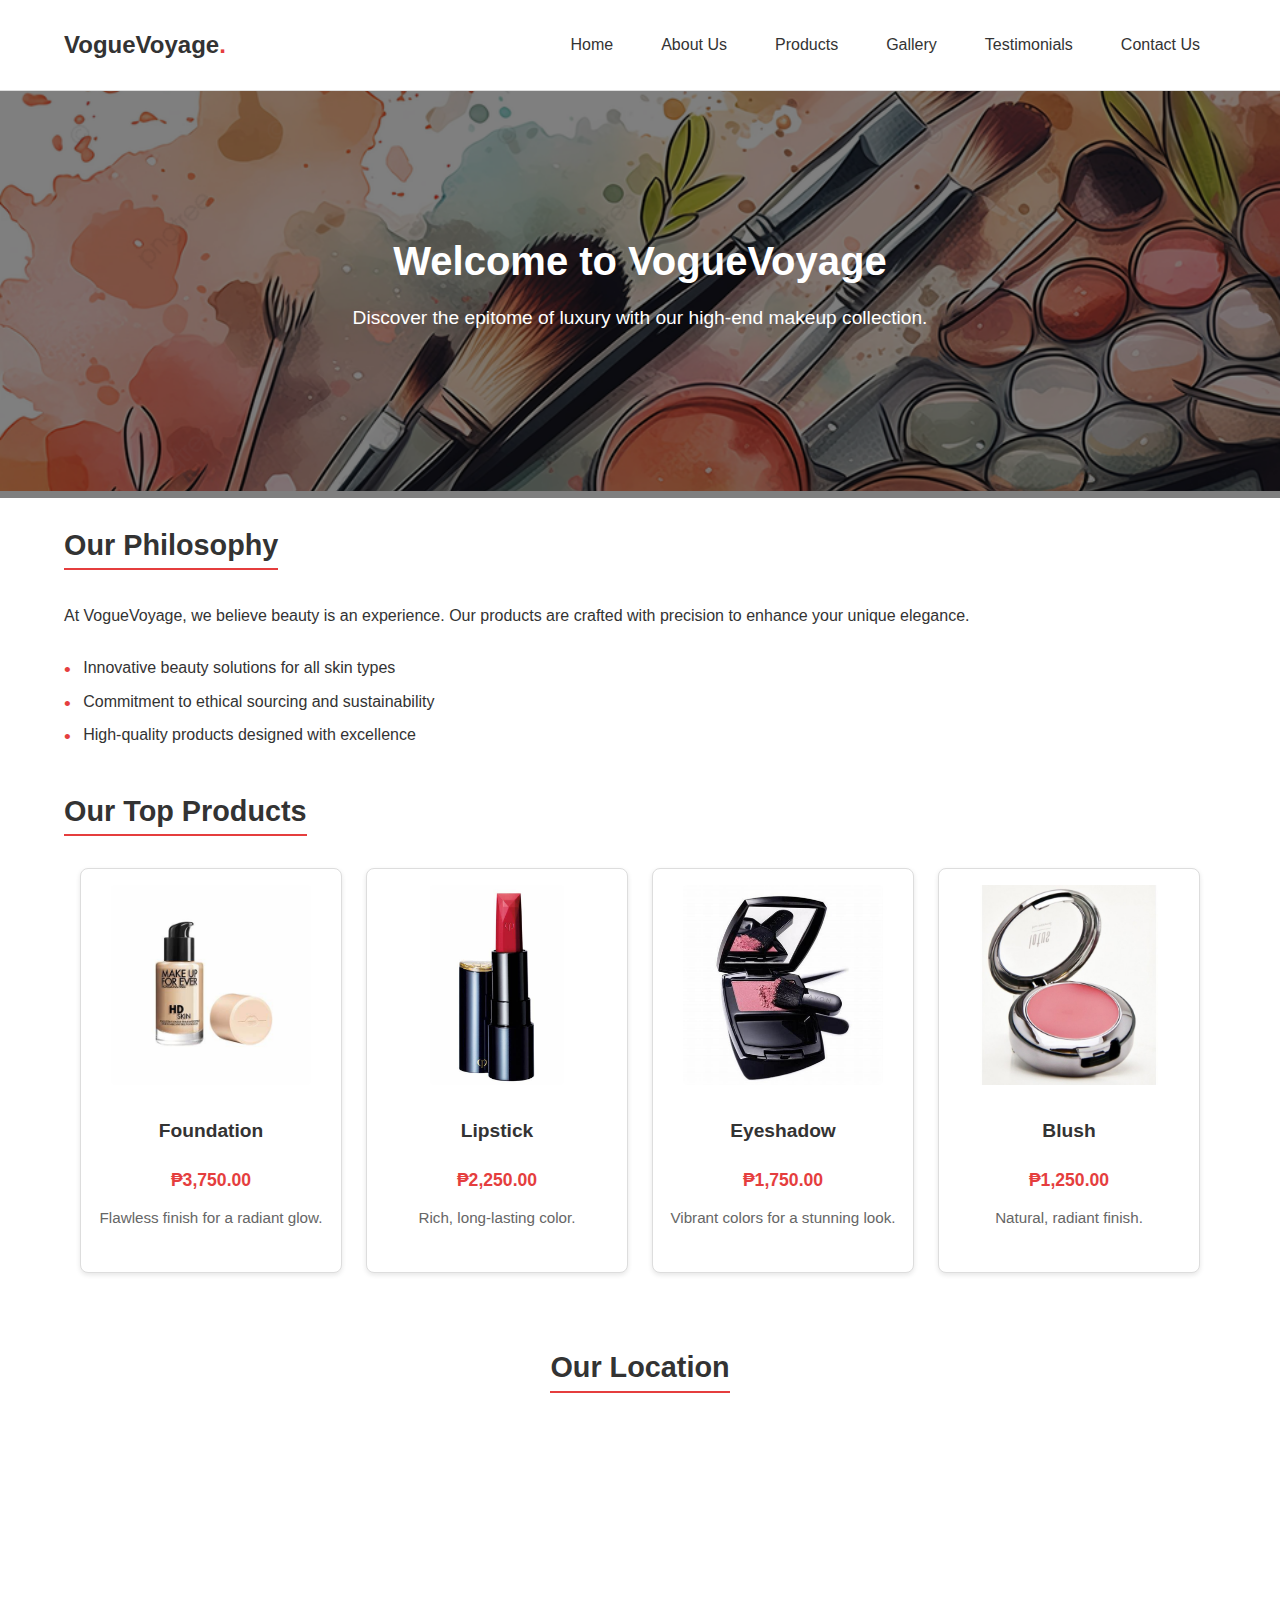
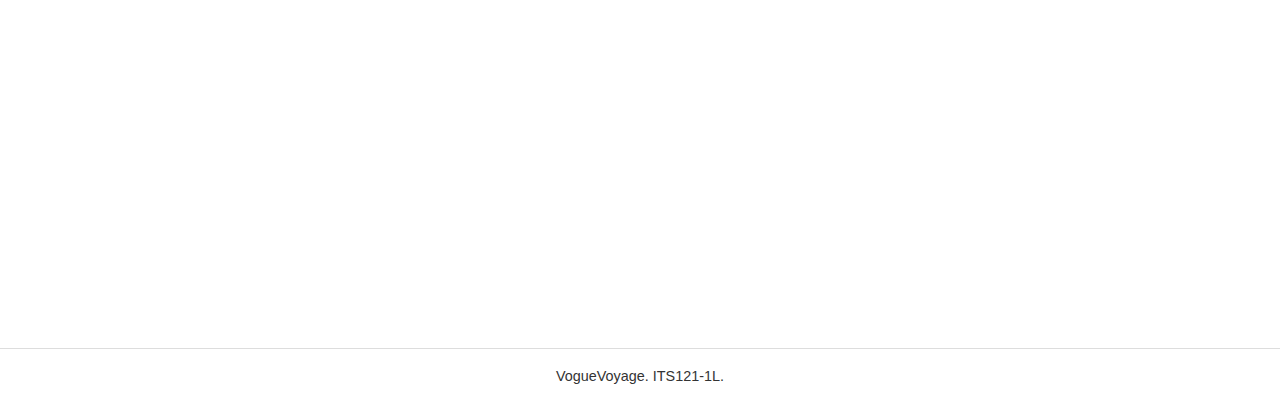
<file: index.html>
<!DOCTYPE html>
<html lang="en">
<head>
    <meta charset="UTF-8">
    <meta name="viewport" content="width=device-width, initial-scale=1.0">
    <title>Home - VogueVoyage</title>
    <link rel="stylesheet" href="styles.css">
</head>
<body>
    <nav>
        <div class="container">
            <a href="index.html" class="logo">VogueVoyage<span style="color: #e53e3e;">.</span></a>
            <ul>
                <li><a href="index.html">Home</a></li>
                <li><a href="about.html">About Us</a></li>
                <li><a href="products.html">Products</a></li>
                <li><a href="gallery.html">Gallery</a></li>
                <li><a href="testimonials.html">Testimonials</a></li>
                <li><a href="contact.html">Contact Us</a></li>
            </ul>
        </div>
    </nav>

    <section class="hero">
        <img src="hero-image.jpg" alt="Luxury Makeup Display">
        <div class="overlay">
            <div>
                <h1>Welcome to VogueVoyage</h1>
                <p>Discover the epitome of luxury with our high-end makeup collection.</p>
            </div>
        </div>
    </section>

    <section class="intro">
        <div class="container">
            <h2>Our Philosophy</h2>
            <p>At VogueVoyage, we believe beauty is an experience. Our products are crafted with precision to enhance your unique elegance.</p>
            <ul>
                <li>Innovative beauty solutions for all skin types</li>
                <li>Commitment to ethical sourcing and sustainability</li>
                <li>High-quality products designed with excellence</li>
            </ul>
        </div>
    </section>

    <section class="products-highlight">
        <div class="container">
            <h2>Our Top Products</h2>
            <div class="products">
                <div class="product">
                    <img src="foundation.jpg" alt="Foundation">
                    <h3>Foundation</h3>
                    <p>₱3,750.00</p>
                    <p>Flawless finish for a radiant glow.</p>
                </div>
                <div class="product">
                    <img src="lipstick.jpg" alt="Lipstick">
                    <h3>Lipstick</h3>
                    <p>₱2,250.00</p>
                    <p>Rich, long-lasting color.</p>
                </div>
                <div class="product">
                    <img src="eyeshadow.jpg" alt="Eyeshadow">
                    <h3>Eyeshadow</h3>
                    <p>₱1,750.00</p>
                    <p>Vibrant colors for a stunning look.</p>
                </div>
                <div class="product">
                    <img src="blush.jpg" alt="Blush">
                    <h3>Blush</h3>
                    <p>₱1,250.00</p>
                    <p>Natural, radiant finish.</p>
                </div>
            </div>
        </div>
    </section>

    <section class="location">
        <div class="container">
            <h2>Our Location</h2>
            <iframe 
                src="https://www.google.com/maps/embed?pb=!1m18!1m12!1m3!1d3861.57186162488!2d121.01243577683988!3d14.566458885915797!2m3!1f0!2f0!3f0!3m2!1i1024!2i768!4f13.1!3m3!1m2!1s0x3397c9080e6f2abd%3A0x1d5b9be15aad02!2sMap%C3%BAa%20University%20Makati!5e0!3m2!1sen!2sph!4v1741369575901!5m2!1sen!2sph" 
                width="100%" 
                height="500" 
                style="border:0; border-radius: 8px;" 
                loading="lazy" 
                referrerpolicy="no-referrer-when-downgrade">
            </iframe>
        </div>
    </section>

    <footer>
        <p>VogueVoyage. ITS121-1L.</p>
    </footer>
</body>
</html>
</file>
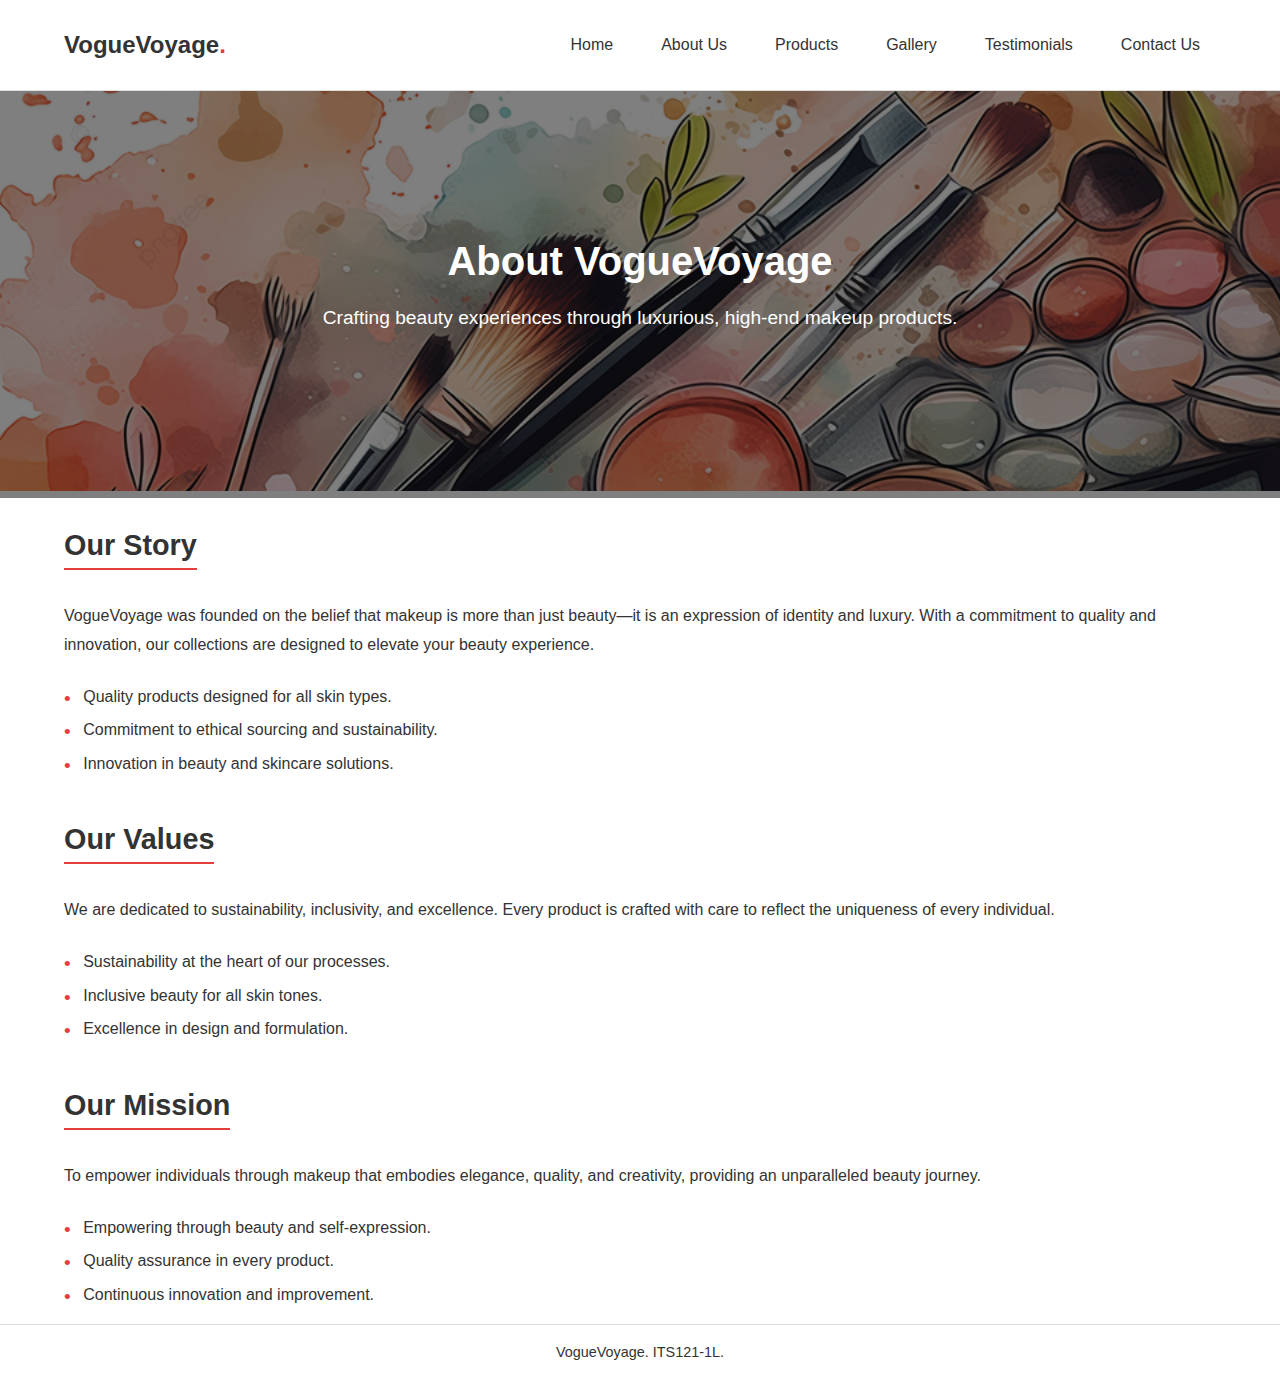
<file: about.html>
<!DOCTYPE html>
<html lang="en">
<head>
    <meta charset="UTF-8">
    <meta name="viewport" content="width=device-width, initial-scale=1.0">
    <title>About Us - VogueVoyage</title>
    <link rel="stylesheet" href="styles.css">
</head>
<body>
    <nav>
        <div class="container">
            <a href="cadag_ex4.html" class="logo">VogueVoyage<span style="color: #e53e3e;">.</span></a>
            <ul>
                <li><a href="index.html">Home</a></li>
                <li><a href="about.html">About Us</a></li>
                <li><a href="products.html">Products</a></li>
                <li><a href="gallery.html">Gallery</a></li>
                <li><a href="testimonials.html">Testimonials</a></li>
                <li><a href="contact.html">Contact Us</a></li>
            </ul>
        </div>
    </nav>

    <section class="hero">
        <img src="hero-image.jpg" alt="Hero Image">
        <div class="overlay">
            <div>
                <h1>About VogueVoyage</h1>
                <p>Crafting beauty experiences through luxurious, high-end makeup products.</p>
            </div>
        </div>
    </section>

    <section class="intro">
        <div class="container">
            <h2>Our Story</h2>
            <p>VogueVoyage was founded on the belief that makeup is more than just beauty—it is an expression of identity and luxury. With a commitment to quality and innovation, our collections are designed to elevate your beauty experience.</p>
            <ul>
                <li>Quality products designed for all skin types.</li>
                <li>Commitment to ethical sourcing and sustainability.</li>
                <li>Innovation in beauty and skincare solutions.</li>
            </ul>
        </div>
    </section>

    <section class="values">
        <div class="container">
            <h2>Our Values</h2>
            <p>We are dedicated to sustainability, inclusivity, and excellence. Every product is crafted with care to reflect the uniqueness of every individual.</p>
            <ul>
                <li>Sustainability at the heart of our processes.</li>
                <li>Inclusive beauty for all skin tones.</li>
                <li>Excellence in design and formulation.</li>
            </ul>
        </div>
    </section>

    <section class="mission">
        <div class="container">
            <h2>Our Mission</h2>
            <p>To empower individuals through makeup that embodies elegance, quality, and creativity, providing an unparalleled beauty journey.</p>
            <ul>
                <li>Empowering through beauty and self-expression.</li>
                <li>Quality assurance in every product.</li>
                <li>Continuous innovation and improvement.</li>
            </ul>
        </div>
    </section>

    <footer>
        <p>VogueVoyage. ITS121-1L.</p>
    </footer>
</body>
</html>
</file>
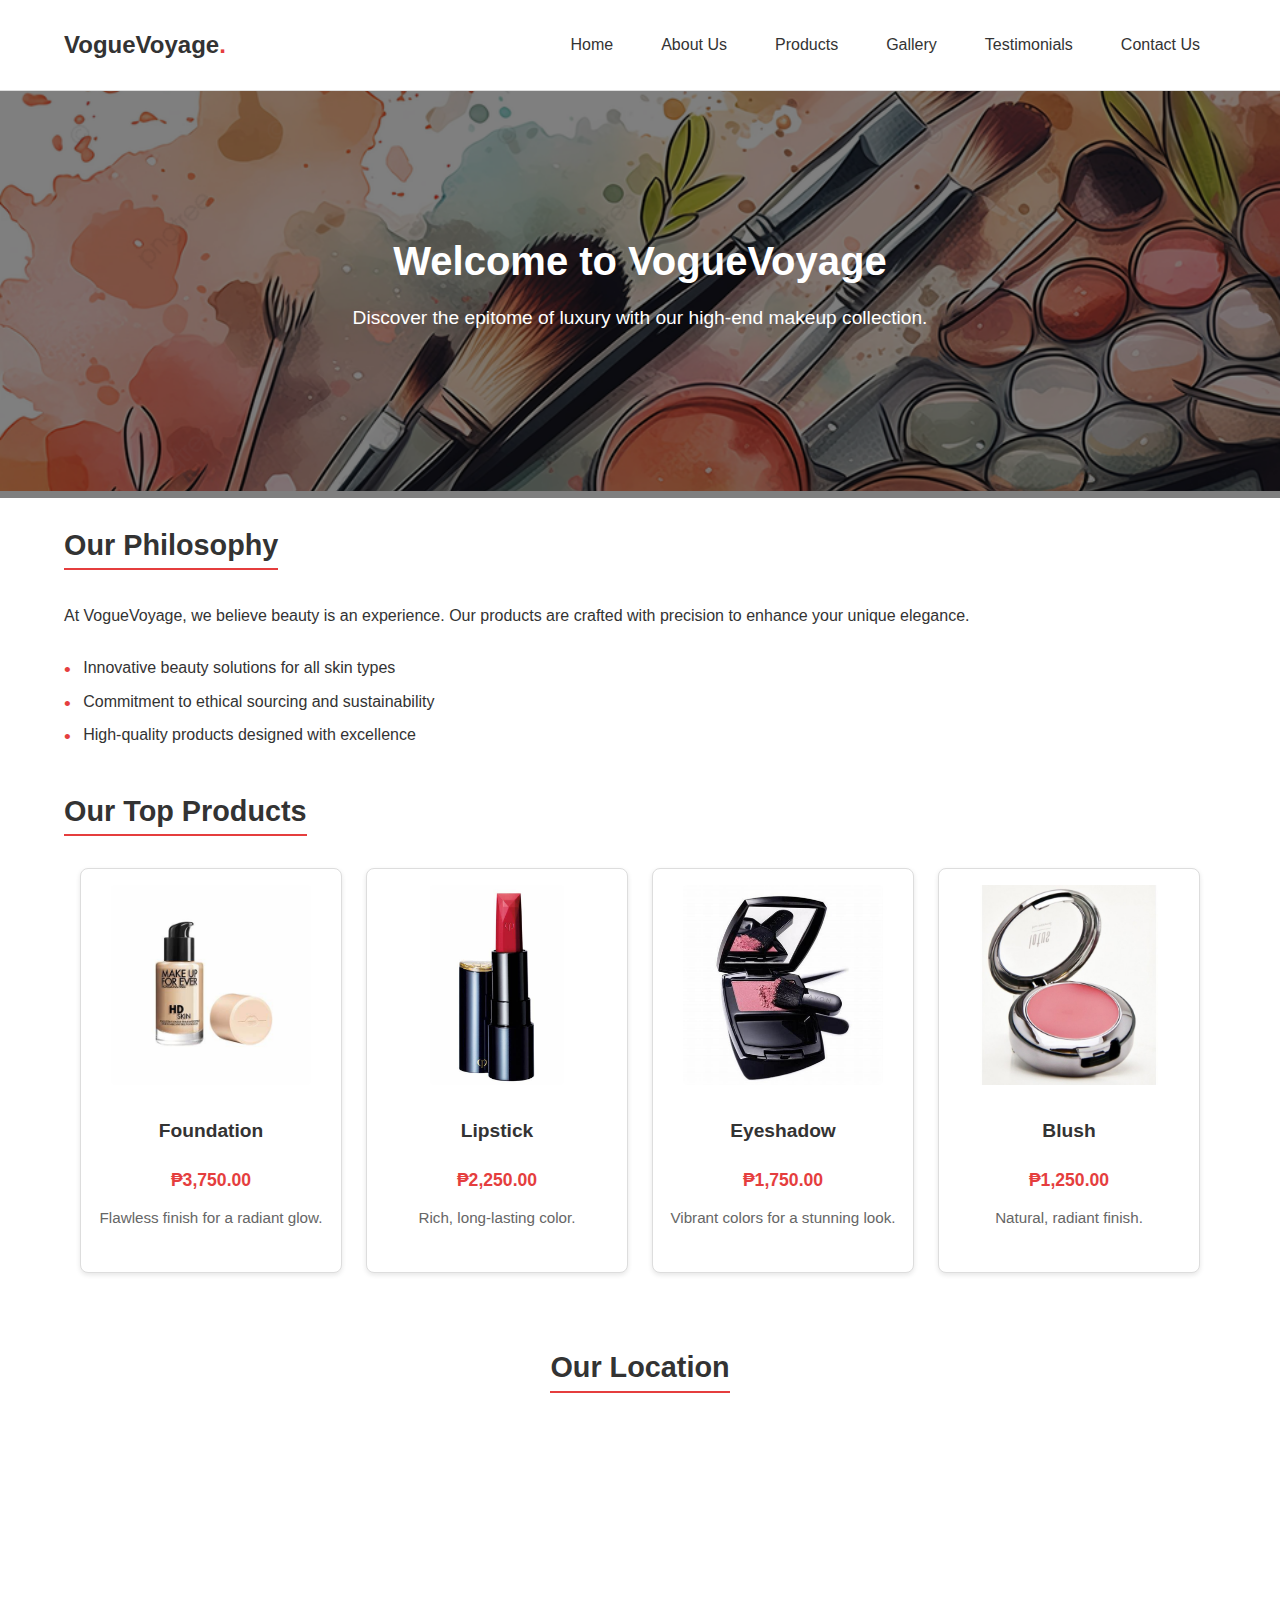
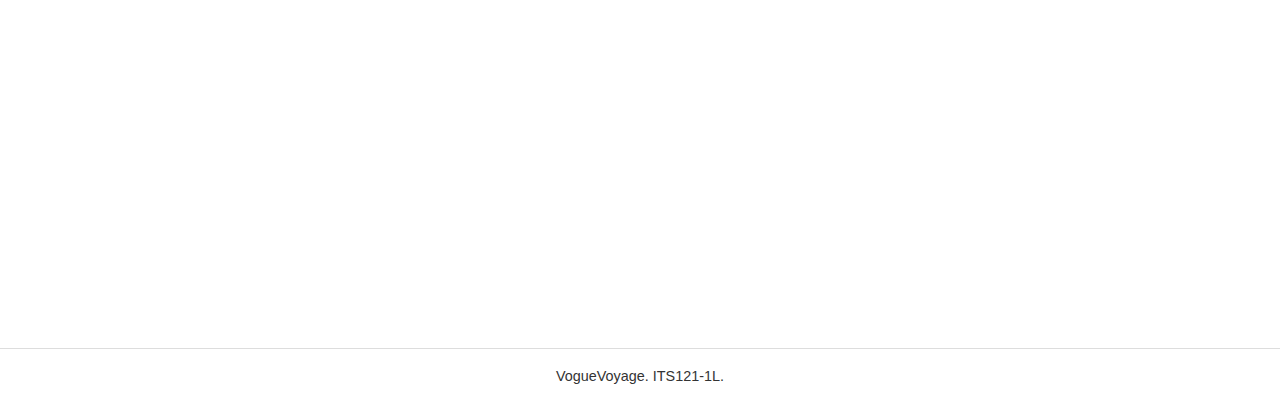
<file: cadag_ex4.html>
<!DOCTYPE html>
<html lang="en">
<head>
    <meta charset="UTF-8">
    <meta name="viewport" content="width=device-width, initial-scale=1.0">
    <title>Home - VogueVoyage</title>
    <link rel="stylesheet" href="styles.css">
</head>
<body>
    <nav>
        <div class="container">
            <a href="cadag_ex4.html" class="logo">VogueVoyage<span style="color: #e53e3e;">.</span></a>
            <ul>
                <li><a href="cadag_ex4.html">Home</a></li>
                <li><a href="about.html">About Us</a></li>
                <li><a href="products.html">Products</a></li>
                <li><a href="gallery.html">Gallery</a></li>
                <li><a href="testimonials.html">Testimonials</a></li>
                <li><a href="contact.html">Contact Us</a></li>
            </ul>
        </div>
    </nav>

    <section class="hero">
        <img src="hero-image.jpg" alt="Luxury Makeup Display">
        <div class="overlay">
            <div>
                <h1>Welcome to VogueVoyage</h1>
                <p>Discover the epitome of luxury with our high-end makeup collection.</p>
            </div>
        </div>
    </section>

    <section class="intro">
        <div class="container">
            <h2>Our Philosophy</h2>
            <p>At VogueVoyage, we believe beauty is an experience. Our products are crafted with precision to enhance your unique elegance.</p>
            <ul>
                <li>Innovative beauty solutions for all skin types</li>
                <li>Commitment to ethical sourcing and sustainability</li>
                <li>High-quality products designed with excellence</li>
            </ul>
        </div>
    </section>

    <section class="products-highlight">
        <div class="container">
            <h2>Our Top Products</h2>
            <div class="products">
                <div class="product">
                    <img src="foundation.jpg" alt="Foundation">
                    <h3>Foundation</h3>
                    <p>₱3,750.00</p>
                    <p>Flawless finish for a radiant glow.</p>
                </div>
                <div class="product">
                    <img src="lipstick.jpg" alt="Lipstick">
                    <h3>Lipstick</h3>
                    <p>₱2,250.00</p>
                    <p>Rich, long-lasting color.</p>
                </div>
                <div class="product">
                    <img src="eyeshadow.jpg" alt="Eyeshadow">
                    <h3>Eyeshadow</h3>
                    <p>₱1,750.00</p>
                    <p>Vibrant colors for a stunning look.</p>
                </div>
                <div class="product">
                    <img src="blush.jpg" alt="Blush">
                    <h3>Blush</h3>
                    <p>₱1,250.00</p>
                    <p>Natural, radiant finish.</p>
                </div>
            </div>
        </div>
    </section>

    <section class="location">
        <div class="container">
            <h2>Our Location</h2>
            <iframe 
                src="https://www.google.com/maps/embed?pb=!1m18!1m12!1m3!1d3861.57186162488!2d121.01243577683988!3d14.566458885915797!2m3!1f0!2f0!3f0!3m2!1i1024!2i768!4f13.1!3m3!1m2!1s0x3397c9080e6f2abd%3A0x1d5b9be15aad02!2sMap%C3%BAa%20University%20Makati!5e0!3m2!1sen!2sph!4v1741369575901!5m2!1sen!2sph" 
                width="100%" 
                height="500" 
                style="border:0; border-radius: 8px;" 
                loading="lazy" 
                referrerpolicy="no-referrer-when-downgrade">
            </iframe>
        </div>
    </section>

    <footer>
        <p>VogueVoyage. ITS121-1L.</p>
    </footer>
</body>
</html>
</file>
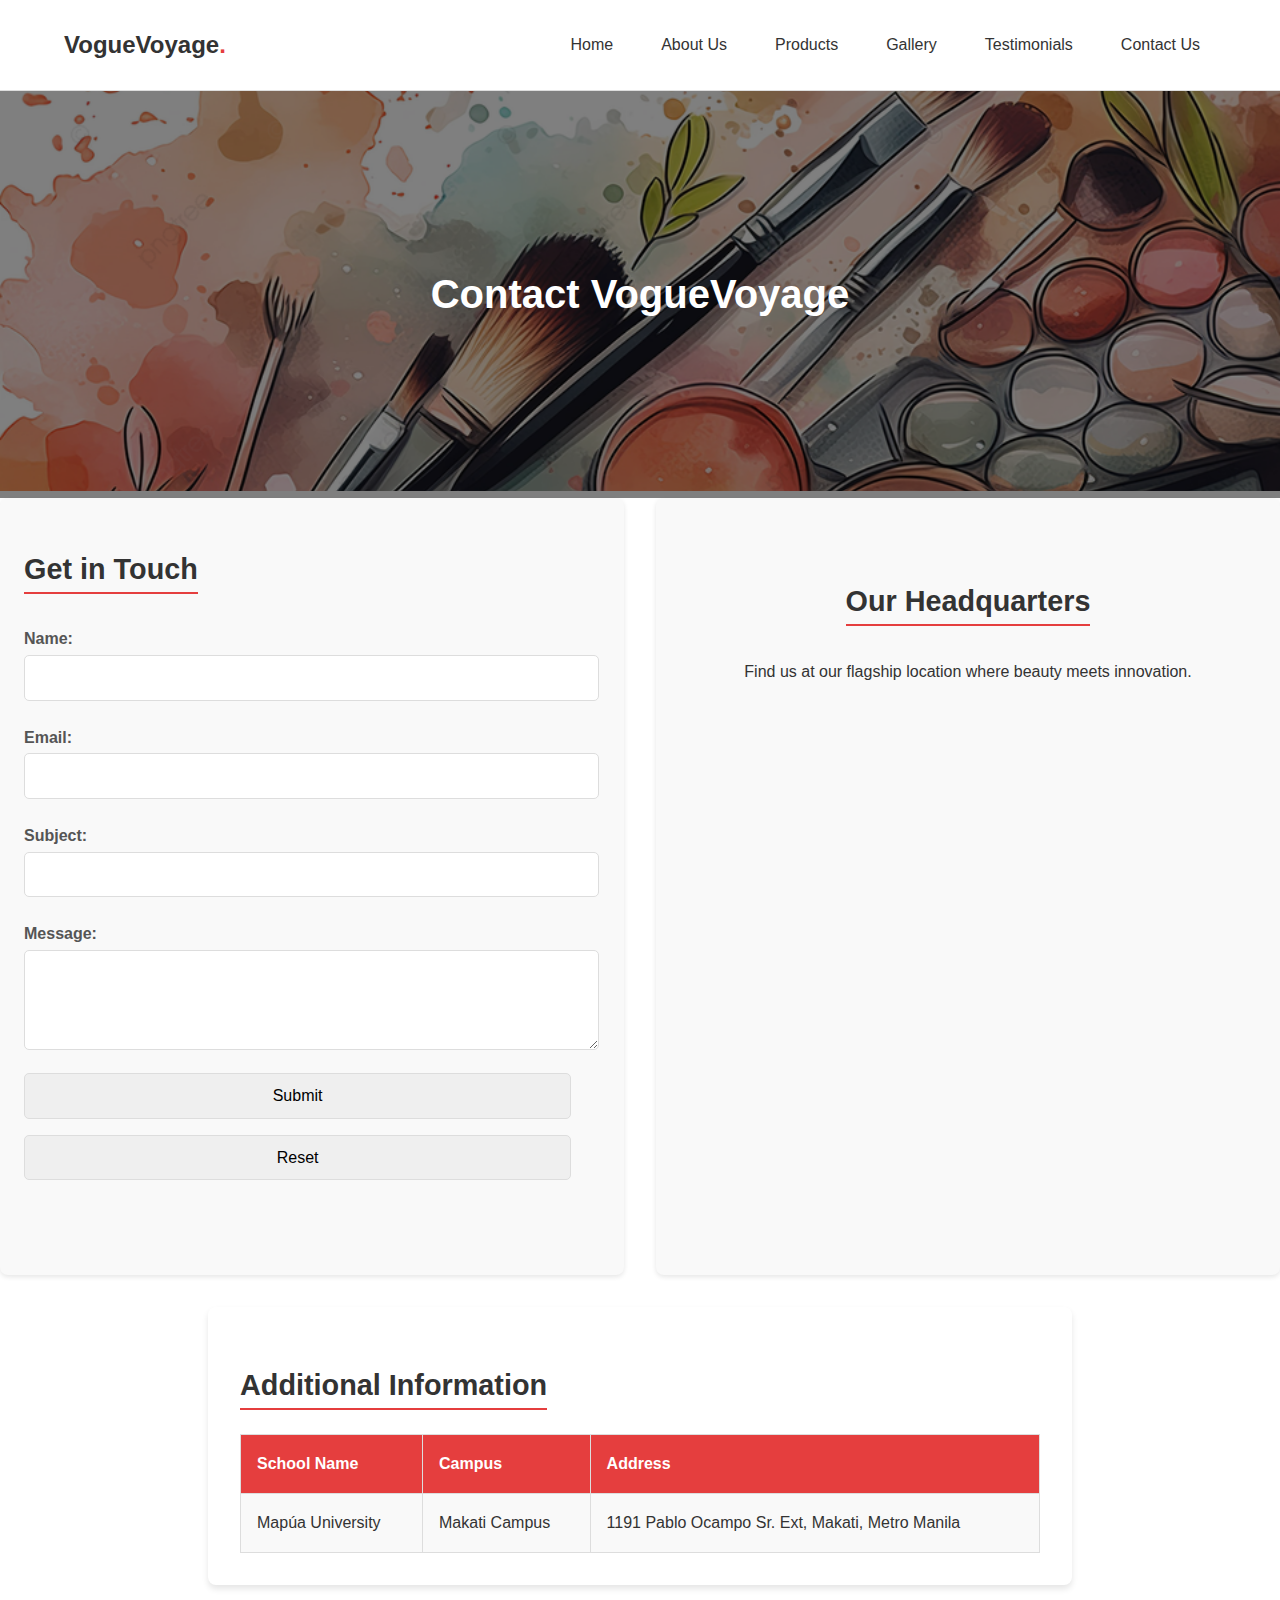
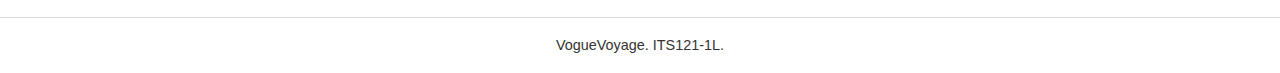
<file: contact.html>
<!DOCTYPE html>
<html lang="en">
<head>
    <meta charset="UTF-8">
    <meta name="viewport" content="width=device-width, initial-scale=1.0">
    <title>Contact Us - VogueVoyage</title>
    <link rel="stylesheet" href="styles.css">
</head>
<body>
    <nav>
        <div class="container">
            <a href="cadag_ex4.html" class="logo">VogueVoyage<span style="color: #e53e3e;">.</span></a>
            <ul>
                <li><a href="cadag_ex4.html">Home</a></li>
                <li><a href="about.html">About Us</a></li>
                <li><a href="products.html">Products</a></li>
                <li><a href="gallery.html">Gallery</a></li>
                <li><a href="testimonials.html">Testimonials</a></li>
                <li><a href="contact.html">Contact Us</a></li>
            </ul>
        </div>
    </nav>

    <section class="hero">
        <img src="hero-image.jpg" alt="Hero Image">
        <div class="overlay">
            <div>
                <h1>Contact VogueVoyage</h1>
            </div>
        </div>
    </section>

    <div class="two-column-layout">
        <div class="left-column">
            <section class="contact">
                <h2>Get in Touch</h2>
                <form action="submit_form.php" method="post">
                    <label for="name">Name:</label>
                    <input type="text" id="name" name="name" required>
                    <label for="email">Email:</label>
                    <input type="email" id="email" name="email" required>
                    <label for="subject">Subject:</label>
                    <input type="text" id="subject" name="subject" required>
                    <label for="message">Message:</label>
                    <textarea id="message" name="message" rows="4" required></textarea>
                    <input type="submit" value="Submit">
                    <input type="reset" value="Reset">
                </form>
            </section>
        </div>

        <div class="right-column">
            <section class="location">
                <h2>Our Headquarters</h2>
                <p>Find us at our flagship location where beauty meets innovation.</p>
                <iframe 
                    src="https://www.google.com/maps/embed?pb=!1m18!1m12!1m3!1d3861.57186162488!2d121.01243577683988!3d14.566458885915797!2m3!1f0!2f0!3f0!3m2!1i1024!2i768!4f13.1!3m3!1m2!1s0x3397c9080e6f2abd%3A0x1d5b9be15aad02!2sMap%C3%BAa%20University%20Makati!5e0!3m2!1sen!2sph!4v1741369575901!5m2!1sen!2sph" 
                    width="100%" 
                    height="500" 
                    style="border:0; border-radius: 8px;" 
                    loading="lazy" 
                    referrerpolicy="no-referrer-when-downgrade">
                </iframe>
            </section>
        </div>
    </div>

    <section class="info-table">
        <h2>Additional Information</h2>
        <table>
            <tr>
                <th>School Name</th>
                <th>Campus</th>
                <th>Address</th>
            </tr>
            <tr>
                <td>Mapúa University</td>
                <td>Makati Campus</td>
                <td>1191 Pablo Ocampo Sr. Ext, Makati, Metro Manila</td>
            </tr>
        </table>
    </section>

    <footer>
        <p>VogueVoyage. ITS121-1L.</p>
    </footer>
</body>
</html>
</file>
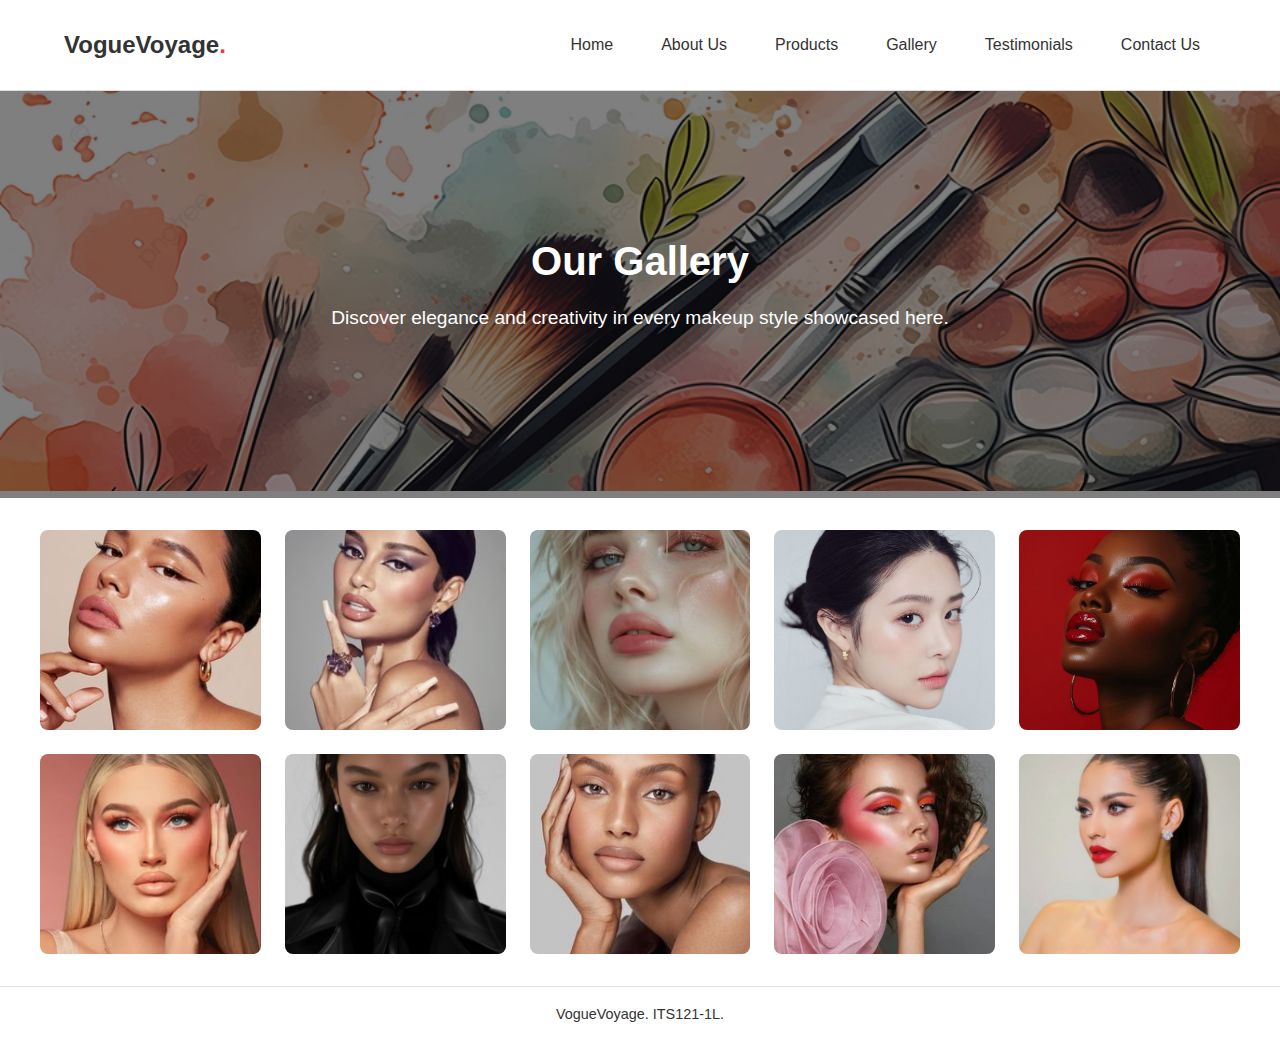
<file: gallery.html>
<!DOCTYPE html>
<html lang="en">
<head>
    <meta charset="UTF-8">
    <meta name="viewport" content="width=device-width, initial-scale=1.0">
    <title>Gallery - VogueVoyage</title>
    <link rel="stylesheet" href="styles.css">
</head>
<body>
    <nav>
        <div class="container">
            <a href="cadag_ex4.html" class="logo">VogueVoyage<span style="color: #e53e3e;">.</span></a>
            <ul>
                <li><a href="cadag_ex4.html">Home</a></li>
                <li><a href="about.html">About Us</a></li>
                <li><a href="products.html">Products</a></li>
                <li><a href="gallery.html">Gallery</a></li>
                <li><a href="testimonials.html">Testimonials</a></li>
                <li><a href="contact.html">Contact Us</a></li>
            </ul>
        </div>
    </nav>

    <section class="hero">
        <img src="hero-image.jpg" alt="Hero Image">
        <div class="overlay">
            <div>
                <h1>Our Gallery</h1>
                <p>Discover elegance and creativity in every makeup style showcased here.</p>
            </div>
        </div>
    </section>

    <section class="gallery">
        <div class="gallery-grid">
            <img src="image1.jpg" alt="Makeup Look 1" onclick="openPopup('image1.jpg')">
            <img src="image2.jpg" alt="Makeup Look 2" onclick="openPopup('image2.jpg')">
            <img src="image3.jpg" alt="Makeup Look 3" onclick="openPopup('image3.jpg')">
            <img src="image4.jpg" alt="Makeup Look 4" onclick="openPopup('image4.jpg')">
            <img src="image5.jpg" alt="Makeup Look 5" onclick="openPopup('image5.jpg')">
            <img src="image6.jpg" alt="Makeup Look 6" onclick="openPopup('image6.jpg')">
            <img src="image7.jpg" alt="Makeup Look 7" onclick="openPopup('image7.jpg')">
            <img src="image8.jpg" alt="Makeup Look 8" onclick="openPopup('image8.jpg')">
            <img src="image9.jpg" alt="Makeup Look 9" onclick="openPopup('image9.jpg')">
            <img src="image10.jpg" alt="Makeup Look 10" onclick="openPopup('image10.jpg')">
        </div>
    </section>

    <footer>
        <p>VogueVoyage. ITS121-1L.</p>
    </footer>
</body>
</html>
</file>
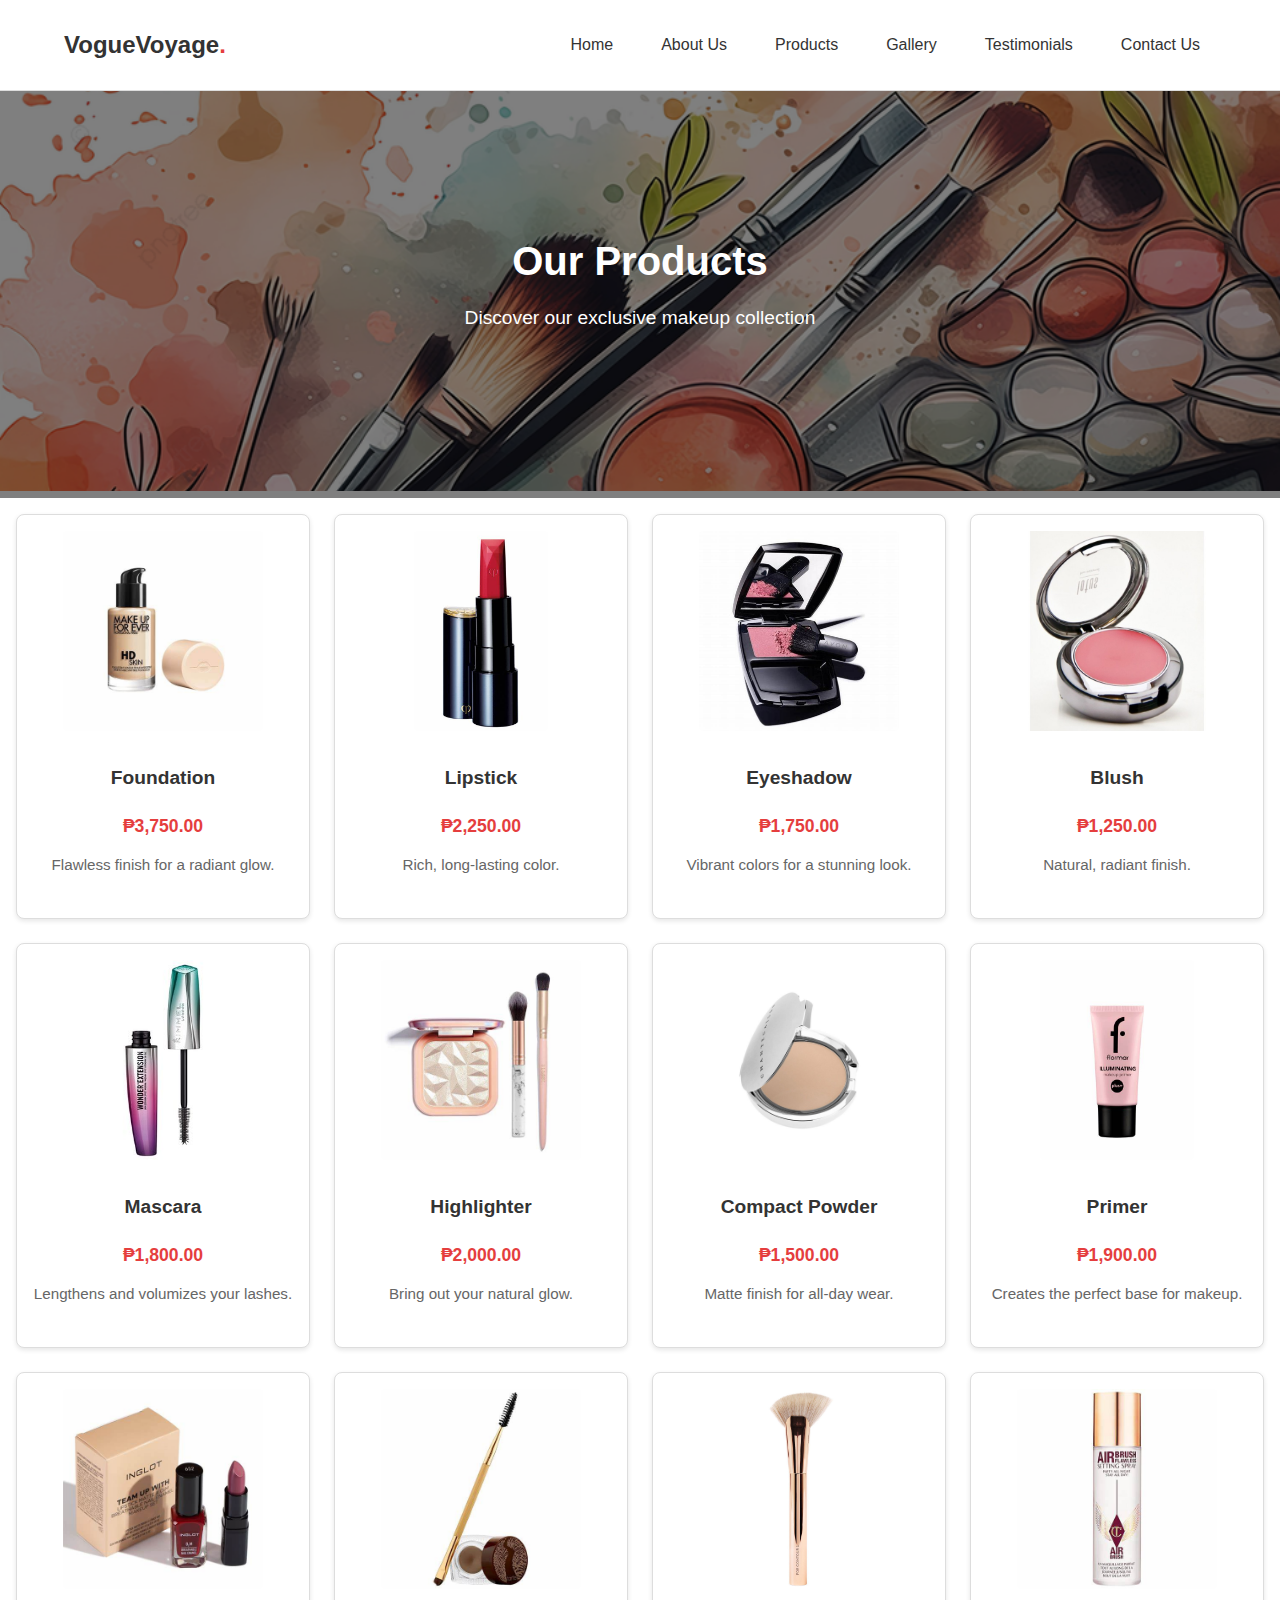
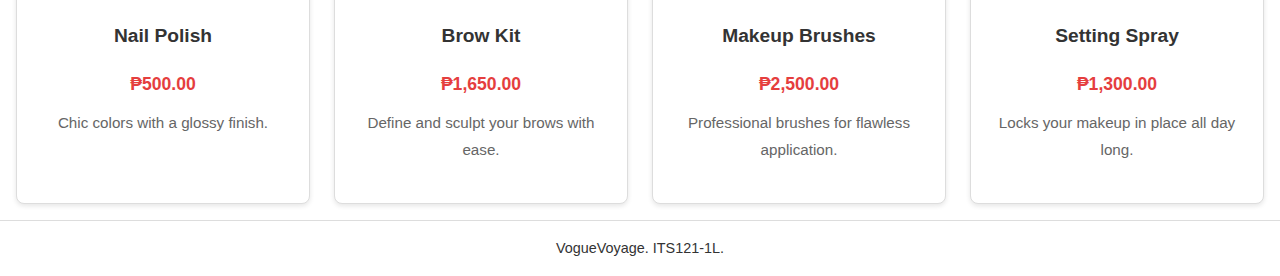
<file: products.html>
<!DOCTYPE html>
<html lang="en">
<head>
    <meta charset="UTF-8">
    <meta name="viewport" content="width=device-width, initial-scale=1.0">
    <title>Products - VogueVoyage</title>
    <link rel="stylesheet" href="styles.css">
</head>
<body>
    <nav>
        <div class="container">
            <a href="index.html" class="logo">VogueVoyage<span style="color: #e53e3e;">.</span></a>
            <ul>
                <li><a href="index.html">Home</a></li>
                <li><a href="about.html">About Us</a></li>
                <li><a href="products.html">Products</a></li>
                <li><a href="gallery.html">Gallery</a></li>
                <li><a href="testimonials.html">Testimonials</a></li>
                <li><a href="contact.html">Contact Us</a></li>
            </ul>
        </div>
    </nav>

    <section class="hero">
        <img src="hero-image.jpg" alt="Hero Image">
        <div class="overlay">
            <div>
                <h1>Our Products</h1>
                <p>Discover our exclusive makeup collection</p>
            </div>
        </div>
    </section>

    <main>
        

        <section>
           

<div class="products">
    <div class="product">
        <img src="foundation.jpg" alt="Foundation">
        <h3>Foundation</h3>
        <p>₱3,750.00</p>
        <p>Flawless finish for a radiant glow.</p>
    </div>

    <div class="product">
        <img src="lipstick.jpg" alt="Lipstick">
        <h3>Lipstick</h3>
        <p>₱2,250.00</p>
        <p>Rich, long-lasting color.</p>
    </div>

    <div class="product">
        <img src="eyeshadow.jpg" alt="Eyeshadow">
        <h3>Eyeshadow</h3>
        <p>₱1,750.00</p>
        <p>Vibrant colors for a stunning look.</p>
    </div>

    <div class="product">
        <img src="blush.jpg" alt="Blush">
        <h3>Blush</h3>
        <p>₱1,250.00</p>
        <p>Natural, radiant finish.</p>
    </div>

    <div class="product">
        <img src="mascara.jpg" alt="Mascara">
        <h3>Mascara</h3>
        <p>₱1,800.00</p>
        <p>Lengthens and volumizes your lashes.</p>
    </div>

    <div class="product">
        <img src="highlighter.jpg" alt="Highlighter">
        <h3>Highlighter</h3>
        <p>₱2,000.00</p>
        <p>Bring out your natural glow.</p>
    </div>

    <div class="product">
        <img src="compact.jpg" alt="Compact Powder">
        <h3>Compact Powder</h3>
        <p>₱1,500.00</p>
        <p>Matte finish for all-day wear.</p>
    </div>

    <div class="product">
        <img src="primer.jpg" alt="Primer">
        <h3>Primer</h3>
        <p>₱1,900.00</p>
        <p>Creates the perfect base for makeup.</p>
    </div>

    <div class="product">
        <img src="nailpolish.jpg" alt="Nail Polish">
        <h3>Nail Polish</h3>
        <p>₱500.00</p>
        <p>Chic colors with a glossy finish.</p>
    </div>

    <div class="product">
        <img src="brows.jpg" alt="Brow Kit">
        <h3>Brow Kit</h3>
        <p>₱1,650.00</p>
        <p>Define and sculpt your brows with ease.</p>
    </div>

    <!-- New additions -->
    <div class="product">
        <img src="makeupbrush.jpg" alt="Makeup Brushes">
        <h3>Makeup Brushes</h3>
        <p>₱2,500.00</p>
        <p>Professional brushes for flawless application.</p>
    </div>

    <div class="product">
        <img src="setting-spray.jpg" alt="Setting Spray">
        <h3>Setting Spray</h3>
        <p>₱1,300.00</p>
        <p>Locks your makeup in place all day long.</p>
    </div>
</div>


        </section>
    </main>

    <footer>
        <p>VogueVoyage. ITS121-1L.</p>
    </footer>
</body>
</html>
</file>
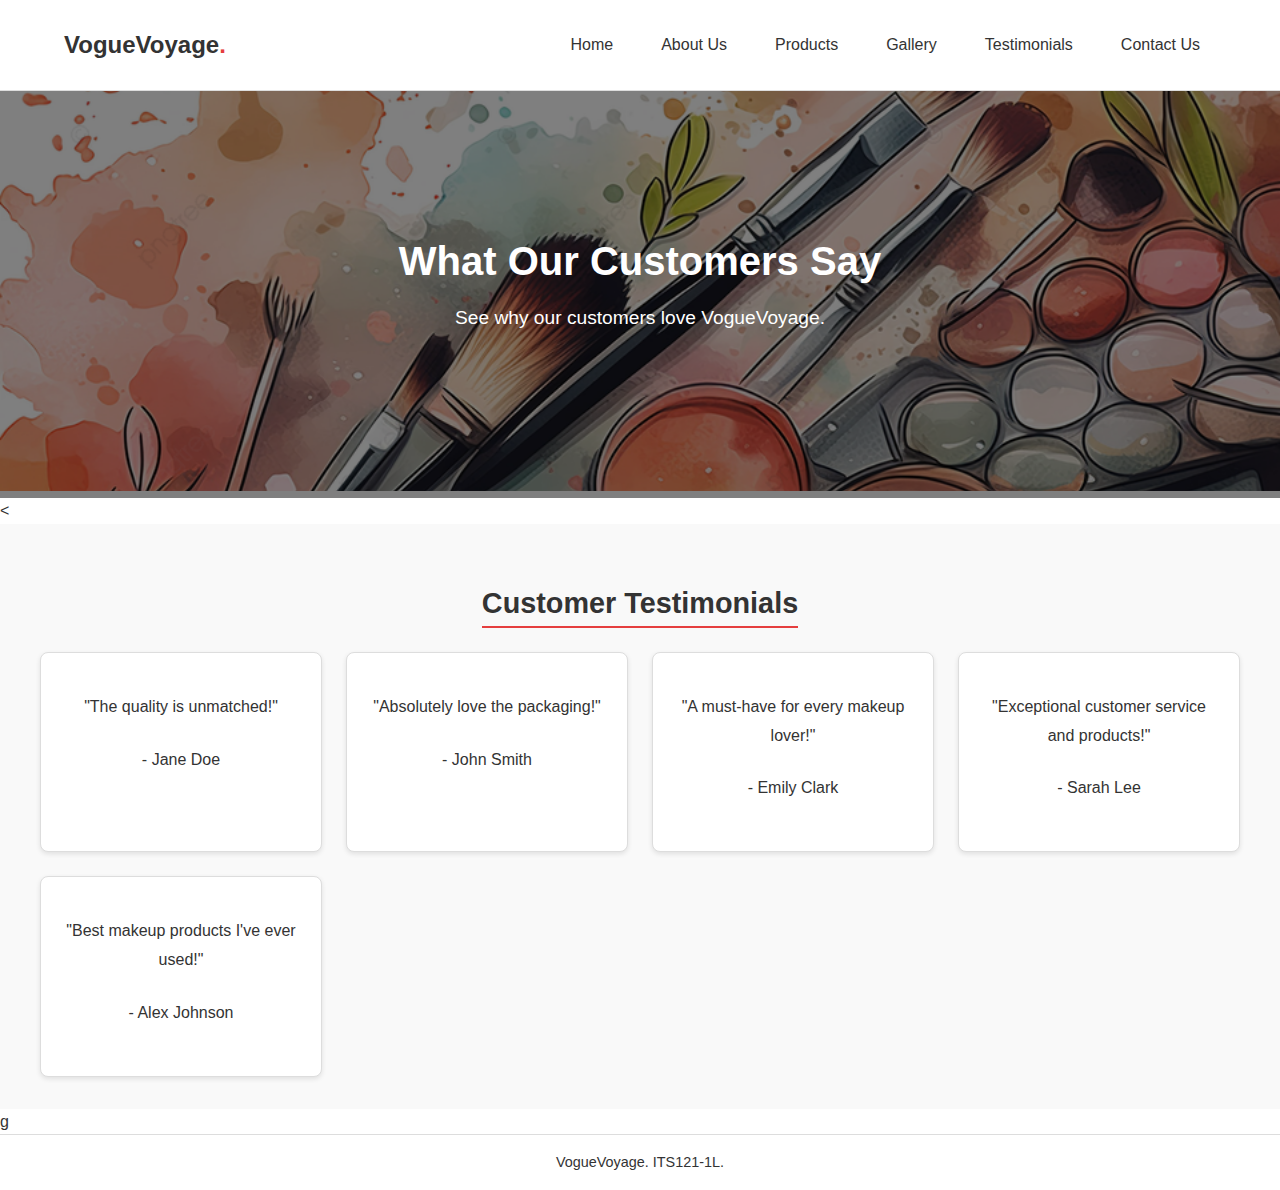
<file: testimonials.html>
<!DOCTYPE html>
<html lang="en">
<head>
    <meta charset="UTF-8">
    <meta name="viewport" content="width=device-width, initial-scale=1.0">
    <title>Testimonials - VogueVoyage</title>
    <link rel="stylesheet" href="styles.css">
</head>
<body>
    <nav>
        <div class="container">
            <a href="index.html" class="logo">VogueVoyage<span style="color: #e53e3e;">.</span></a>
            <ul>
                <li><a href="index.html">Home</a></li>
                <li><a href="about.html">About Us</a></li>
                <li><a href="products.html">Products</a></li>
                <li><a href="gallery.html">Gallery</a></li>
                <li><a href="testimonials.html">Testimonials</a></li>
                <li><a href="contact.html">Contact Us</a></li>
            </ul>
        </div>
    </nav>

    <section class="hero">
        <img src="hero-image.jpg" alt="Hero Image">
        <div class="overlay">
            <div>
                <h1>What Our Customers Say</h1>
                <p>See why our customers love VogueVoyage.</p>
            </div>
        </div>
    </section>

    <<section class="testimonials">
    <h2>Customer Testimonials</h2>
    <div class="testimonials-grid">
        <div class="testimonial-box">
            <p>"The quality is unmatched!"</p>
            <p>- Jane Doe</p>
        </div>
        <div class="testimonial-box">
            <p>"Absolutely love the packaging!"</p>
            <p>- John Smith</p>
        </div>
        <div class="testimonial-box">
            <p>"A must-have for every makeup lover!"</p>
            <p>- Emily Clark</p>
        </div>
        <div class="testimonial-box">
            <p>"Exceptional customer service and products!"</p>
            <p>- Sarah Lee</p>
        </div>
        <div class="testimonial-box">
            <p>"Best makeup products I've ever used!"</p>
            <p>- Alex Johnson</p>
        </div>
    </div>
</section>
g

    <footer>
        <p>VogueVoyage. ITS121-1L.</p>
    </footer>
</body>
</html>
</file>
<file: styles.css>
/* Base Styles */
body {
    font-family: Arial, sans-serif;
    margin: 0;
    padding: 0;
    color: #333;
    line-height: 1.6;
}

.container {
    width: 90%;
    max-width: 1200px;
    margin: 0 auto;
}

/* Navigation Styles */
nav {
    background-color: #fff;
    padding: 1rem 0;
    border-bottom: 1px solid #ddd;
}

nav .container {
    display: flex;
    justify-content: space-between;
    align-items: center;
}

nav .logo {
    font-size: 1.5rem;
    font-weight: bold;
    color: #333;
    text-decoration: none;
}

nav ul {
    list-style: none;
    display: flex;
    gap: 1rem;
}

nav ul li a {
    text-decoration: none;
    color: #333;
    padding: 0.5rem 1rem;
}

nav ul li a:hover {
    color: #e53e3e;
}

/* Hero Section */
.hero {
    position: relative;
    text-align: center;
    color: white;
}

.hero img {
    width: 100%;
    height: 400px;
    object-fit: cover;
}

.hero .overlay {
    position: absolute;
    top: 0;
    left: 0;
    right: 0;
    bottom: 0;
    background: rgba(0, 0, 0, 0.5);
    display: flex;
    justify-content: center;
    align-items: center;
    flex-direction: column;
    text-align: center;
    padding: 0 1rem;
}

.hero .overlay h1 {
    font-size: 2.5rem;
    margin: 0;
}

.hero .overlay p {
    font-size: 1.2rem;
    margin-top: 0.5rem;
}

/* Section Styles */
section h2 {
    font-size: 1.8rem;
    color: #333;
    margin-bottom: 1rem;
    border-bottom: 2px solid #e53e3e;
    display: inline-block;
}

section p {
    margin-bottom: 1.5rem;
    font-size: 1rem;
    line-height: 1.8;
}

section ul {
    list-style: none;
    padding: 0;
}

section ul li {
    margin-bottom: 0.5rem;
    position: relative;
    padding-left: 1.2rem;
}

section ul li:before {
    content: '•';
    position: absolute;
    left: 0;
    color: #e53e3e;
    font-size: 1.2rem;
}

/* Products Grid */
.products {
    display: grid;
    grid-template-columns: repeat(auto-fill, minmax(250px, 1fr));
    gap: 1.5rem;
    padding: 1rem;
    margin: 0 auto;
}

.product {
    background-color: #fff;
    border: 1px solid #ddd;
    border-radius: 8px;
    text-align: center;
    padding: 1rem;
    box-shadow: 0 2px 5px rgba(0, 0, 0, 0.1);
    transition: transform 0.3s ease, box-shadow 0.3s ease;
}

.product:hover {
    transform: translateY(-5px);
    box-shadow: 0 4px 10px rgba(0, 0, 0, 0.15);
}

.product img {
    max-width: 100%;
    height: 200px;
    object-fit: cover;
    margin-bottom: 1rem;
    border-radius: 5px;
}

.product h3 {
    font-size: 1.2rem;
    margin: 0.5rem 0;
    color: #333;
}

.product p:first-of-type {
    font-weight: bold;
    font-size: 1.1rem;
    color: #e53e3e;
    margin-bottom: 0.5rem;
}

.product p:last-of-type {
    font-size: 0.95rem;
    color: #666;
    margin-top: 0;
}

/* Gallery Grid */
.gallery-grid {
    display: grid;
    grid-template-columns: repeat(auto-fill, minmax(200px, 1fr));
    gap: 1.5rem;
    padding: 2rem;
    margin: 0 auto;
    max-width: 1200px;
}

.gallery-grid img {
    width: 100%;
    height: 200px;
    object-fit: cover;
    border-radius: 8px;
    transition: transform 0.3s ease, box-shadow 0.3s ease;
}

.gallery-grid img:hover {
    transform: scale(1.05);
    box-shadow: 0 4px 10px rgba(0, 0, 0, 0.2);
}

/* Testimonials Section */
.testimonials {
    padding: 2rem;
    text-align: center;
    background-color: #f9f9f9;
}

.testimonials h2 {
    font-size: 1.8rem;
    color: #333;
    margin-bottom: 1.5rem;
    border-bottom: 2px solid #e53e3e;
    display: inline-block;
}

.testimonials-grid {
    display: grid;
    grid-template-columns: repeat(auto-fit, minmax(250px, 1fr));
    gap: 1.5rem;
    max-width: 1200px;
    margin: 0 auto;
}

.testimonial-box {
    padding: 1.5rem;
    border: 1px solid #ddd;
    border-radius: 8px;
    background-color: #fff;
    box-shadow: 0 2px 5px rgba(0, 0, 0, 0.1);
    
}


/* Contact Form Section */
.contact h2 {
    text-align: center;
    font-size: 1.8rem;
    color: #333;
    margin-bottom: 1.5rem;
}

.contact form label {
    display: block;
    margin: 0.5rem 0 0.2rem;
    font-weight: bold;
    color: #555;
}

.contact form input,
.contact form textarea {
    width: 95%;
    padding: 0.8rem;
    margin-bottom: 1rem;
    border: 1px solid #ddd;
    border-radius: 5px;
    font-size: 1rem;
}

/* Location Section */
.location {
    text-align: center;
    padding: 2rem;
}

.location h2 {
    font-size: 1.8rem;
    color: #333;
    margin-bottom: 1rem;
}

.location iframe {
    border: none;
    border-radius: 8px;
    max-width: 100%;
}

/* Info Table Section */
.info-table {
    background-color: #fff;
    padding: 2rem;
    margin: 2rem auto;
    max-width: 800px;
    border-radius: 8px;
    box-shadow: 0 4px 6px rgba(0, 0, 0, 0.1);
}

.info-table h2 {
    text-align: center;
    font-size: 1.8rem;
    color: #333;
    margin-bottom: 1.5rem;
}

.info-table table {
    width: 100%;
    border-collapse: collapse;
}

.info-table th,
.info-table td {
    text-align: left;
    padding: 1rem;
    border: 1px solid #ddd;
}

.info-table th {
    background-color: #e53e3e;
    color: white;
}

.info-table td {
    background-color: #f9f9f9;
}

/* Two-Column Layout */
.two-column-layout {
    display: flex;
    gap: 2rem;
}

.left-column,
.right-column {
    flex: 1;
    display: flex;
    flex-direction: column;
    justify-content: space-between;
    background-color: #f9f9f9;
    padding: 1.5rem;
    border-radius: 8px;
    box-shadow: 0 2px 5px rgba(0, 0, 0, 0.1);
}

/* Footer */
footer {
    background-color: #fff;
    color: #333;
    text-align: center;
    padding: 1rem;
    font-size: 0.9rem;
    border-top: 1px solid #ddd;
}

footer p {
    margin: 0;
}
</file>
